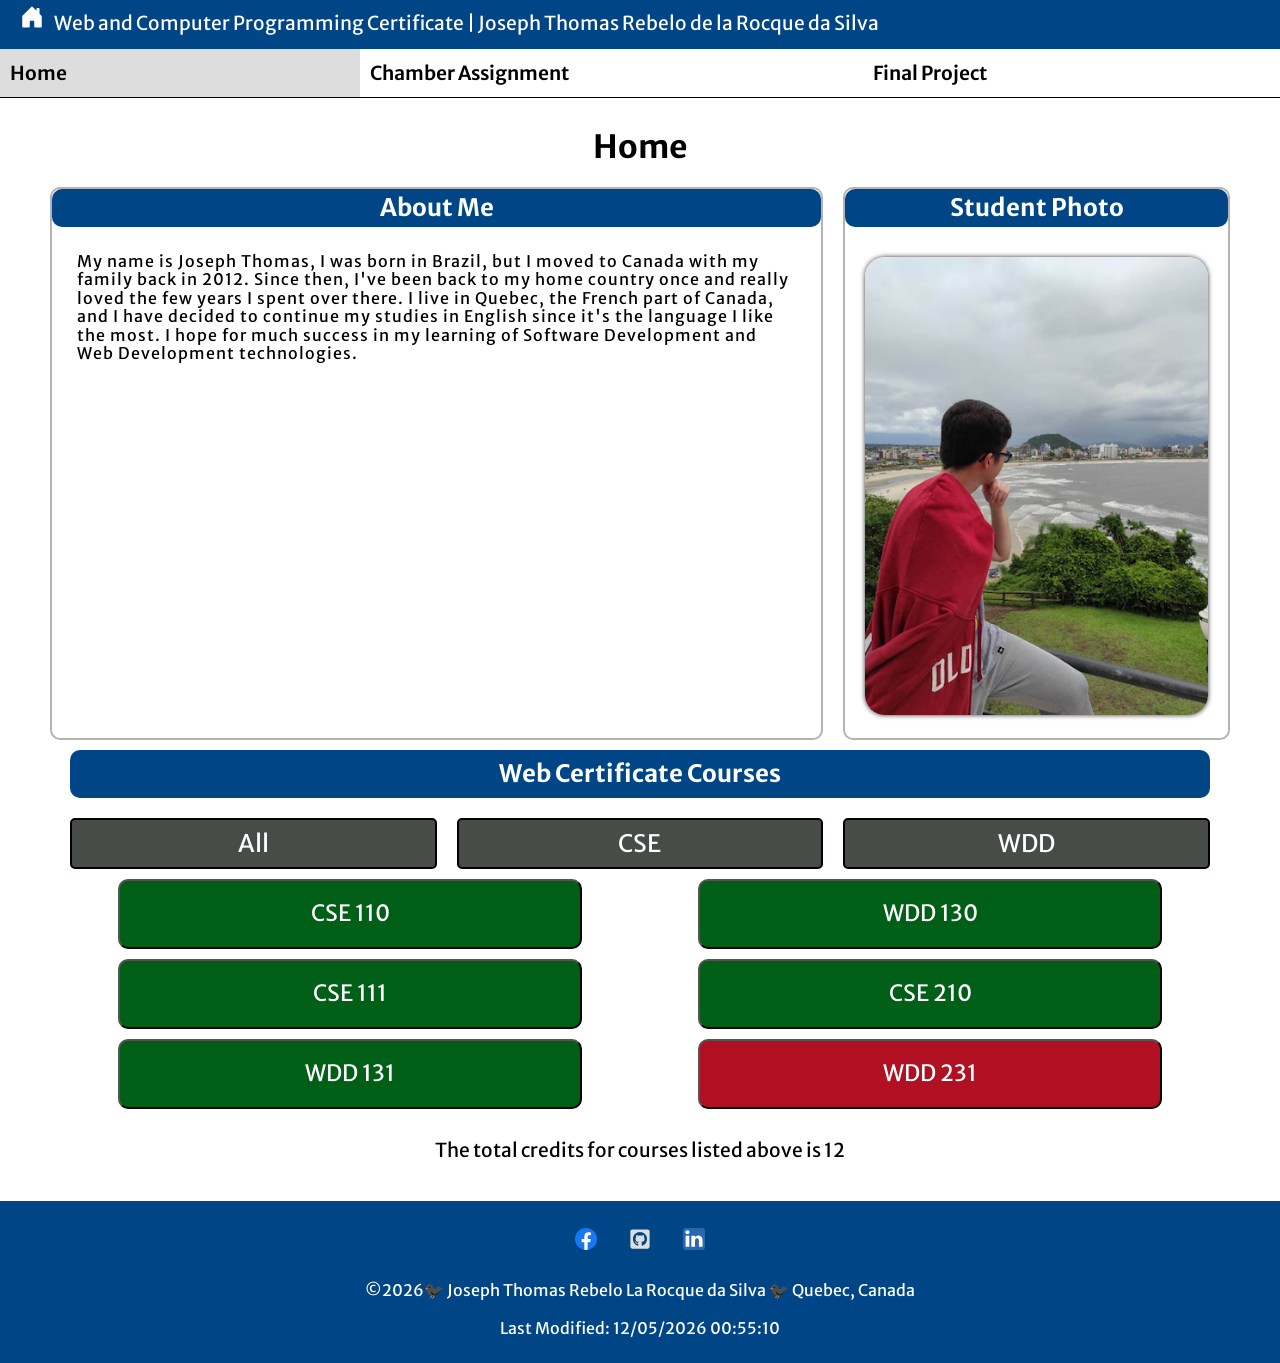
<file: index.html>
<!DOCTYPE html>
<html lang="en">
<head>
    <meta charset="UTF-8">
    <meta name="viewport" content="width=device-width, initial-scale=1.0">
    <title>Home Page WDD231</title>
    <meta name="description" content="Home page for WDD231 Course, with completed courses details, student information and social media information.">
    <meta name="author" content="Joseph Thomas Rebelo La Rocque da Silva">

    <meta property="og:title" content="Home Page WDD231">
    <meta property="og:description" content="Home page for WDD231 Course, with completed courses details, student information and social media information.">
    <meta property="og:image" content="https://josephthomasrebelohtml.github.io/wdd231/images/profile.jpg">
    <meta property="og:url" content="https://josephthomasrebelohtml/wdd231/index.html/">


    <!-- Style Sheets -->
     <link rel="stylesheet" href="styles/normalize.css">
     <link rel="stylesheet" href="styles/base.css">
     <link rel="stylesheet" href="styles/larger.css">
    
    <!-- Scripts -->
        <script src="scripts/navigation.js" defer></script>
        <script src="scripts/date.js" defer></script>
        <script src="scripts/course.js" defer></script>
        

    <link rel="preconnect" href="https://fonts.googleapis.com">
    <link rel="preconnect" href="https://fonts.gstatic.com" crossorigin>
    <link href="https://fonts.googleapis.com/css2?family=Merriweather+Sans:ital,wght@0,300..800;1,300..800&display=swap"
        rel="stylesheet">

    <link rel="icon" href="images/favicon.ico">


</head>
<body>

    <header>
        <img src="images/house.svg" alt="site logo" width="16" height="16">
        <span>Web and Computer Programming Certificate | Joseph Thomas Rebelo de la Rocque da Silva</span>
        <button id="ham-btn" class="hamburger" aria-label="hamburger button"></button>
    </header>
    <nav id="nav-bar" class="navigation">
        <ul>
            <li class="current"><a href="#" aria-current="page">Home</a></li>
            <li><a href="#">Chamber Assignment</a></li>
            <li><a href="#">Final Project</a></li>
        </ul>
    </nav>


    <main>
        <h1>Home</h1>

        <section class="info-grid">
            <section class="card">
                <h2>About Me</h2>
                                    <p>My name is Joseph Thomas, I was born in Brazil, but I moved to Canada with my family back in
                                        2012. Since then, I've been
                                        back to my home country once and really loved the few years I spent over there. I live in
                                        Quebec, the French part of
                                        Canada, and I have decided to continue my studies in English since it's the language I like the
                                        most. I hope for much
                                        success in my learning of Software Development and Web Development technologies.</p>
            </section>

            <section class="card">
                <h2>Student Photo</h2>
                <div class="student-photo">
                    <img src="images/profile.jpg" alt="The Author, Joseph Thomas, looking at a beach while standing on a hill." width="343" height="458">
                </div>
            </section>
        </section>

        <section class="courses">
            <h2>Web Certificate Courses</h2>

            <div class="course-buttons">
                <button class="course-option" type="button" id="all">All</button>
                <button class="course-option" type="button" id="cse">CSE</button>
                <button class="course-option" type="button" id="wdd">WDD</button>
            </div>

            <div class="courses-info">

            </div>

            <p class="credits-info">The total credits for courses listed above is <span id="credits"></span></p>
        </section>

        <dialog id="course-details">
            
        </dialog>
        
    </main>
    <footer>

        <div class="social">
            <a href="https://facebook.com" target="https://facebook.com"><img src="images/facebook.svg" alt="Facebook" width="16" height="16" loading="lazy"></a>
            <a href="https://github.com/josephthomasrebelohtml/wdd231" target="https://github.com/josephthomasrebelohtml/wdd231"><img src="images/github.svg" alt="Github" width="16" height="16" loading="lazy"></a>
            <a href="https://ca.linkedin.com/" target="https://ca.linkedin.com/"><img src="images/linkedin.svg" alt="LinkedIn" width="16" height="16" loading="lazy"></a>
        </div>
        <p>©️<span id="currentyear"></span>🐦‍⬛ Joseph Thomas Rebelo La Rocque da Silva 🐦‍⬛ Quebec, Canada</p>
        <p>Last Modified: <span id="lastModified"></span></p>
    </footer>

</body>
</html>
</file>
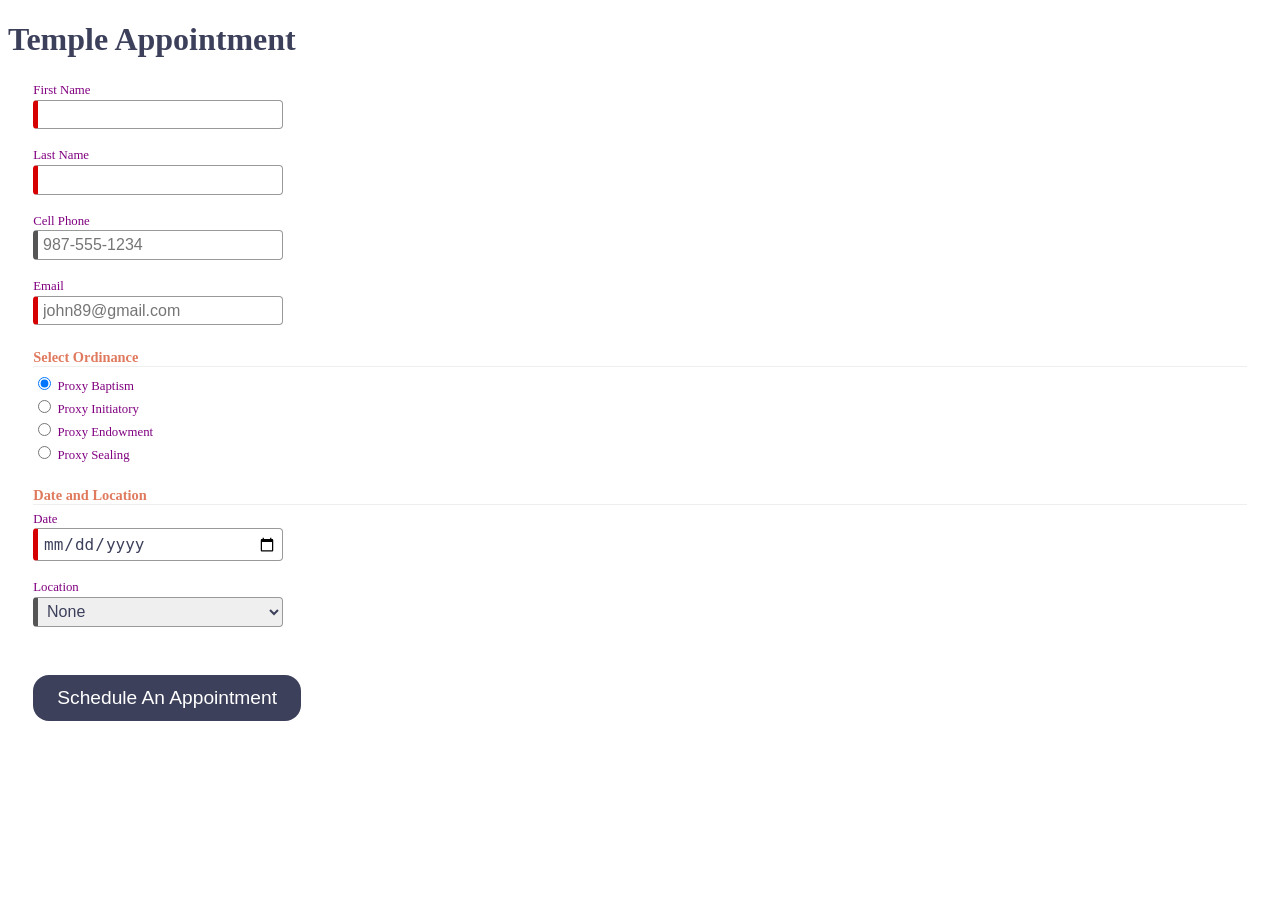
<file: week04/form/index.html>
<!DOCTYPE html>
<html lang="en">

<head>
  <meta charset="UTF-8">
  <meta name="viewport" content="width=device-width, initial-scale=1.0">
  <meta name="description" content="Web Lab Start File">
  <meta name="author" content="Paul Cheney">

  <link rel="stylesheet" href="styles/small.css">
  <link rel="stylesheet" href="styles/large.css">

  <title>Web Lab Start File</title>
</head>

<body>

  <main>
    <h1>Temple Appointment</h1>

    <form method="GET" action="thanks.html" class="designOne">
      <label>First Name <input type="text" name="first" required autocomplete="given-name" title="Your First Name"></label>
        <label>Last Name <input type="text" name="last" required autocomplete="family-name" title="Your Last Name"></label>
        <label>Cell Phone <input type="tel" name="phone"  autocomplete="tel" title="A Phone Number with dashes" placeholder="987-555-1234" ></label>
        <label>Email <input type="email" name="email" required placeholder="john89@gmail.com"  title="Your Email" autocomplete="email"></label>
  

        <h3>Select Ordinance</h3>
        <label><input type="radio" name="ordinance" value="Baptism" checked> Proxy Baptism</label>
        <label><input type="radio" name="ordinance" value="Initiatory"> Proxy Initiatory</label>
        <label><input type="radio" name="ordinance" value="Endowment"> Proxy Endowment</label>
        <label><input type="radio" name="ordinance" value="Sealing"> Proxy Sealing</label>

        
        <h3>Date and Location</h3>
        <label>Date <input type="date" name="date" required></label>

        <label>Location
          <select name="location" required>
            <option value="">None</option>
            <option value="Payson">Payson</option>
            <option value="Orem">Orem</option>
            <option value="Provo City Center">Provo City Center</option>
        </label>

        <input type="submit" value="Schedule An Appointment">
    </form>

    
  </main>

</body>
</html>
</file>
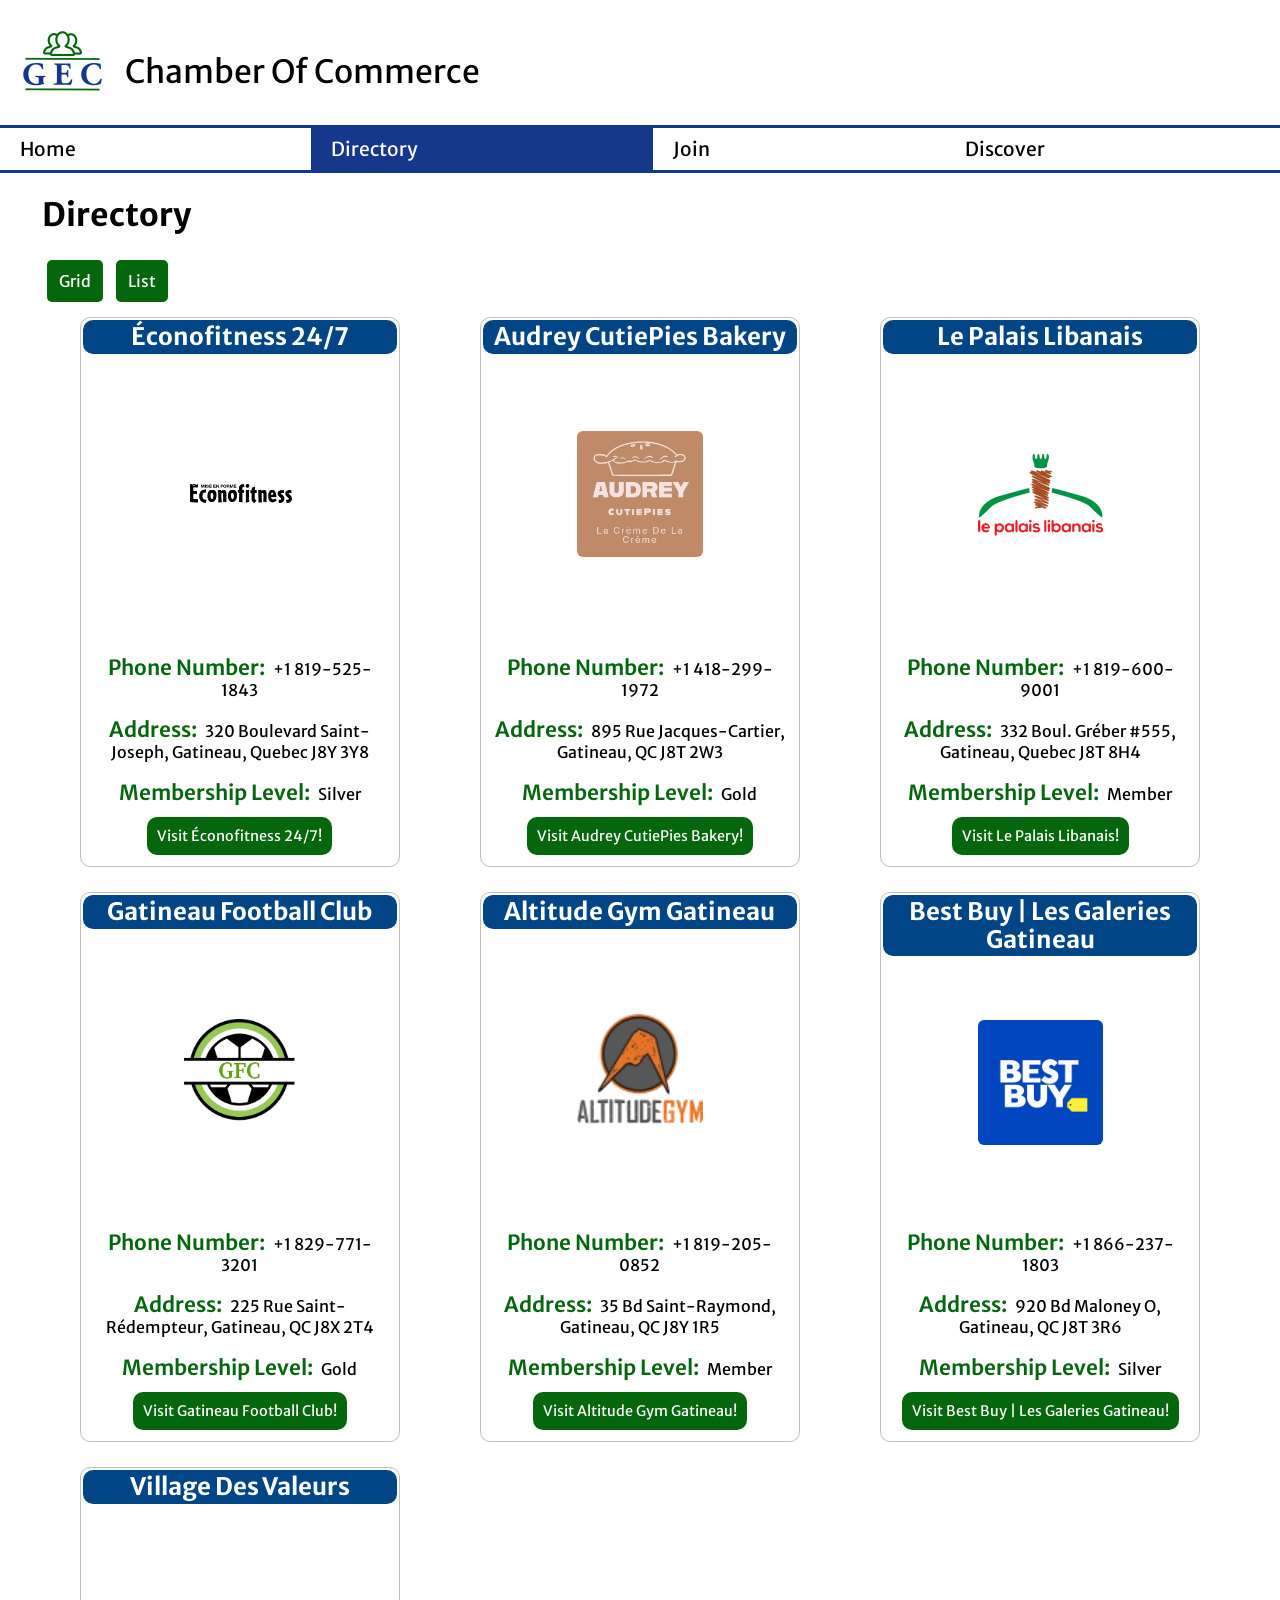
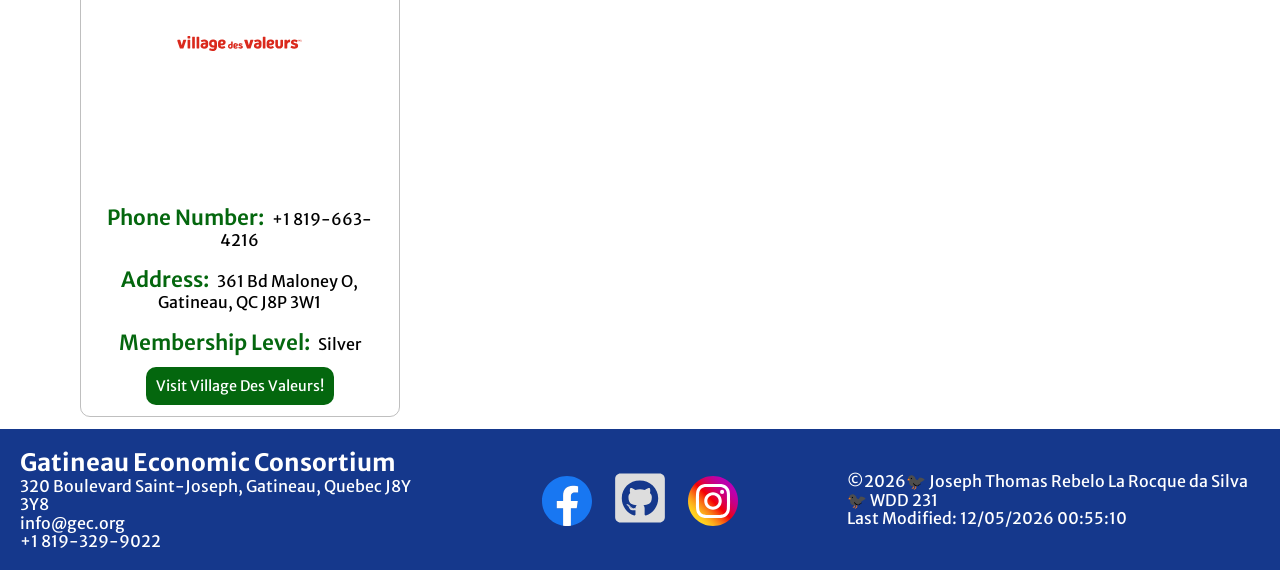
<file: chamber/directory.html>
<!DOCTYPE html>
<html lang="en">

<head>
    <meta charset="UTF-8">
    <meta name="viewport" content="width=device-width, initial-scale=1.0">
    <title>Directory | GEC Chamber of Commerce</title>
    <meta name="description"
        content="Directory page for the Gatineau Economic Consortium website, including information for participating businesses and how to contact them.">
    <meta name="author" content="Joseph Thomas Rebelo La Rocque da Silva">

    <meta property="og:title" content="GEC - Gatineau Chamber Of Commerce | Directory">
    <meta property="og:description"
        content="Directory page for the Gatineau Economic Consortium website, including information for participating businesses and how to contact them.">
    <meta property="og:image" content="https://josephthomasrebelohtml.github.io/wdd231/chamber/images/share-logo.webp">
    <meta property="og:url" content="https://josephthomasrebelohtml.github.io/wdd231/chamber/directory.html">


    <!-- Style Sheets -->
    <link rel="stylesheet" href="styles/normalize.css">
    <link rel="stylesheet" href="styles/small.css">
    <link rel="stylesheet" href="styles/larger.css">

    <!-- Scripts -->
    <script src="scripts/navigation.js" defer></script>
    <script src="scripts/date.js" defer></script>
    <script src="scripts/members.js" defer></script>

    <link rel="preconnect" href="https://fonts.googleapis.com">
    <link rel="preconnect" href="https://fonts.gstatic.com" crossorigin>
    <link href="https://fonts.googleapis.com/css2?family=Merriweather+Sans:ital,wght@0,300..800;1,300..800&display=swap"
        rel="stylesheet">

    <link rel="icon" href="images/favicon.ico">

</head>

<body>
    <header>

        <img src="images/logo.webp" alt="logo for the GEC or Gatineau Economic Consortium" width="125" height="125">
        <span>Chamber Of Commerce</span>



        <button id="ham-btn" class="hamburger" aria-label="hamburger button"></button>
    </header>

    <nav id="nav-bar" class="navigation">
        <ul>
            <li><a href="index.html">Home</a></li>
            <li class="current"><a href="#" aria-current="page">Directory</a></li>
            <li><a href="join.html">Join</a></li>
            <li><a href="discover.html">Discover</a></li>
        </ul>
    </nav>
    <main>
        <h1>Directory</h1>

        <div class="directory-filters">
            <button class="filter-option" type="button" id="grid">Grid</button>
            <button class="filter-option" type="button" id="list">List</button>
        </div>

        <div class="members" id="member-cards">     
        </div>

    </main>
    <footer>

        <div class="contact">
            <h2>Gatineau Economic Consortium</h2>
            <p>320 Boulevard Saint-Joseph, Gatineau, Quebec J8Y 3Y8</p>
            <p>info@gec.org</p>
            <p>+1 819-329-9022</p>
        </div>

        <div class="social">
            <a href="https://facebook.com" target="https://facebook.com"><img src="images/facebook.svg" alt="Facebook"
                    width="16" height="16" loading="lazy"></a>
            <a href="https://github.com/josephthomasrebelohtml/wdd231"
                target="https://github.com/josephthomasrebelohtml/wdd231"><img src="images/github.svg" alt="Github"
                    width="16" height="16" loading="lazy"></a>
            <a href="https://instagram.com" target="https://instagram.com"><img src="images/instagram.svg"
                    alt="Instagram" width="16" height="16" loading="lazy"></a>
        </div>

        <div class="footer-copyright">
            <p>©️<span id="currentYear"></span>🐦‍⬛ Joseph Thomas Rebelo La Rocque da Silva 🐦‍⬛ WDD 231</p>
            <p>Last Modified: <span id="lastModified"></span></p>
        </div>

    </footer>

</body>

</html>
</file>
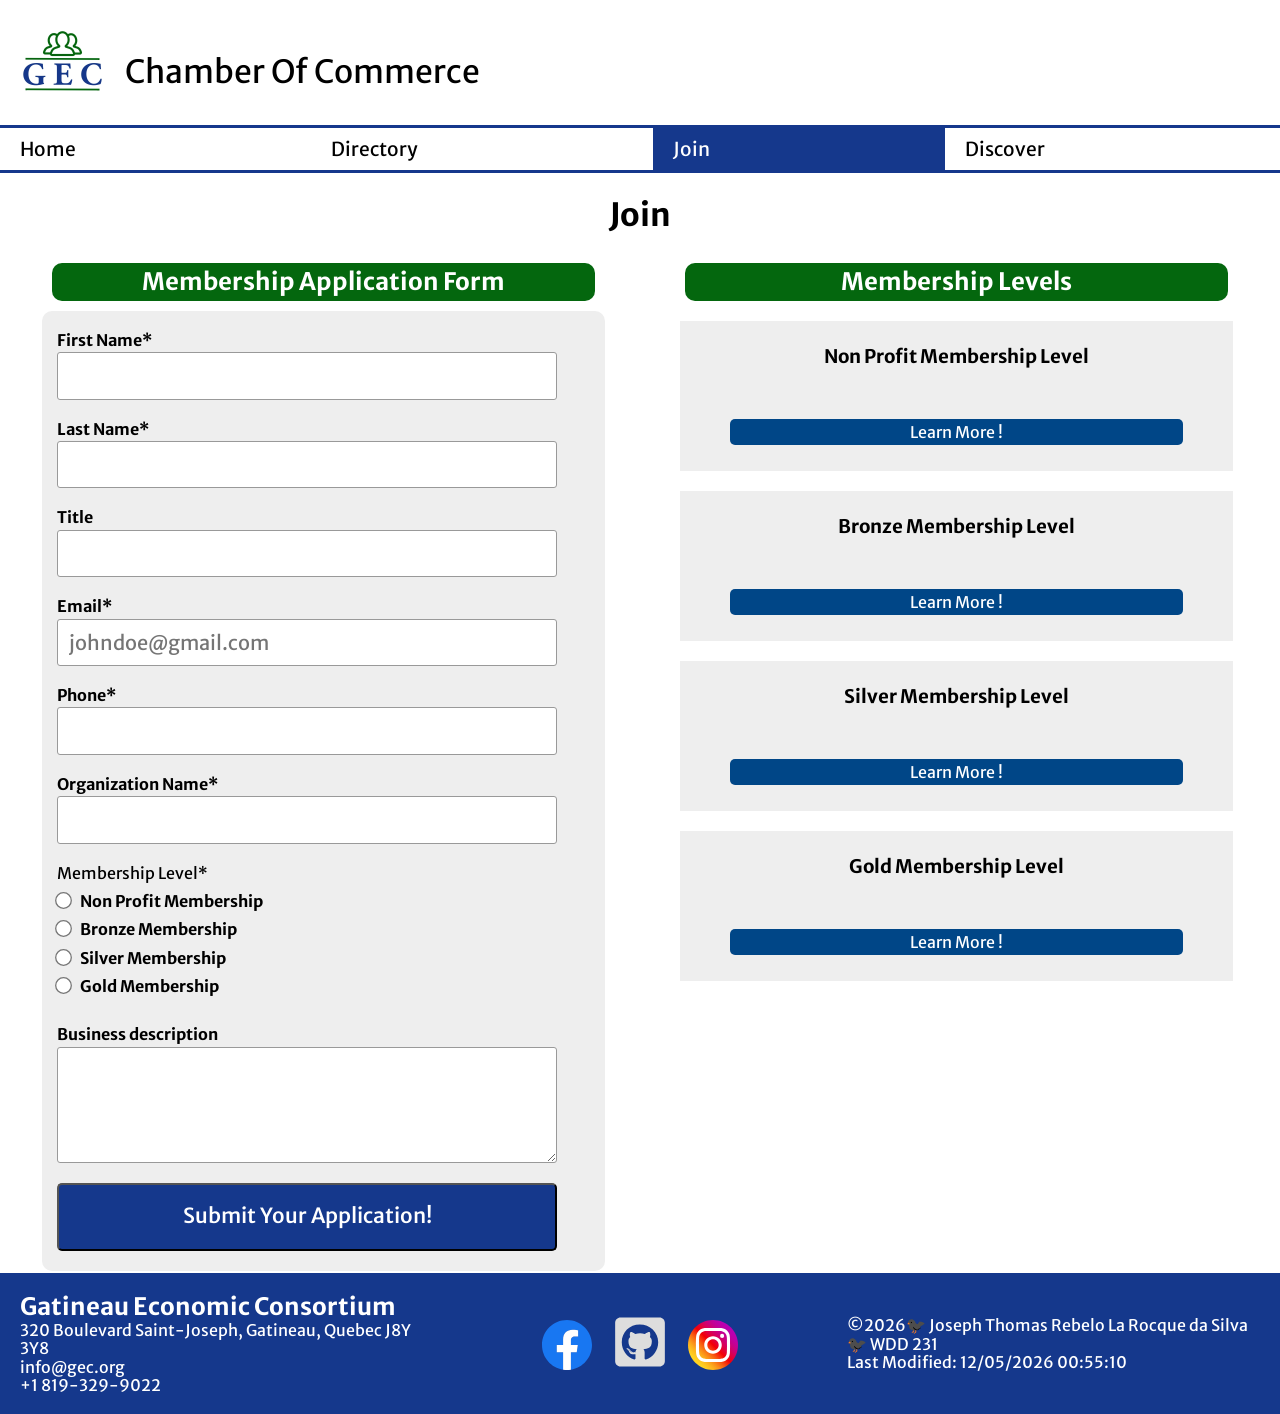
<file: chamber/join.html>
<!DOCTYPE html>
<html lang="en">

<head>
    <meta charset="UTF-8">
    <meta name="viewport" content="width=device-width, initial-scale=1.0">
    <title>Join | GEC Chamber of Commerce</title>
    <meta name="description"
        content="Join page for the Gatineau Economic Consortium website, including a member application form, with inputs for personal information and the organization's title.">
    <meta name="author" content="Joseph Thomas Rebelo La Rocque da Silva">

    <meta property="og:title" content="GEC - Gatineau Chamber Of Commerce | Join">
    <meta property="og:description"
        content="Join page for the Gatineau Economic Consortium website, including a member application form, with inputs for personal information and the organization's title.">
    <meta property="og:image" content="https://josephthomasrebelohtml.github.io/wdd231/chamber/images/share-logo.webp">
    <meta property="og:url" content="https://josephthomasrebelohtml.github.io/wdd231/chamber/join.html">


    <!-- Style Sheets -->
    <link rel="stylesheet" href="styles/normalize.css">
    <link rel="stylesheet" href="styles/small.css">
    <link rel="stylesheet" href="styles/larger.css">

    <!-- Scripts -->
    <script src="scripts/navigation.js" defer></script>
    <script src="scripts/date.js" defer></script>
    <script type="module" src="scripts/join.mjs"></script>


    <link rel="preconnect" href="https://fonts.googleapis.com">
    <link rel="preconnect" href="https://fonts.gstatic.com" crossorigin>
    <link href="https://fonts.googleapis.com/css2?family=Merriweather+Sans:ital,wght@0,300..800;1,300..800&display=swap"
        rel="stylesheet">

    <link rel="icon" href="images/favicon.ico">

</head>

<body>
    <header>

        <img src="images/logo.webp" alt="logo for the GEC or Gatineau Economic Consortium" width="125" height="125">
        <span>Chamber Of Commerce</span>
        <button id="ham-btn" class="hamburger" aria-label="hamburger button"></button>
    </header>

    <nav id="nav-bar" class="navigation">
        <ul>
            <li><a href="index.html">Home</a></li>
            <li><a href="directory.html">Directory</a></li>
            <li class="current" aria-current="page"><a href="#">Join</a></li>
            <li><a href="discover.html">Discover</a></li>
        </ul>
    </nav>

    <main>
        <h1 class="join-h1">Join</h1>
        
        <div class="join-content">
            <div class="join-form">
                <h2>Membership Application Form</h2>
                <form action="thankyou.html" method="get" class="join-form-options">
                    <div>
                        <label for="firstName">First Name*</label>
                        <input type="text" name="firstName" id="firstName" required autocomplete="given-name"
                            title="Enter your First Name">
                    </div>

                    <div>
                        <label for="lastName">Last Name*</label>
                        <input type="text" name="lastName" id="lastName" required autocomplete="family-name"
                            title="Enter your last name">
                    </div>

                    <div>
                        <label for="organizationTitle">Title</label>
                        <input type="text" name="organizationTitle" id="organizationTitle"
                            autocomplete="organization-title" pattern="[A-Za-z -]{7,}"
                            title="Enter your title within the organization">
                    </div>

                    <div>
                        <label for="email">Email*</label>
                        <input name="email" id="email" type="email" required autocomplete="email"
                            title="Enter your Email Address" placeholder="johndoe@gmail.com">
                    </div>

                    <div>
                        <label for="phone">Phone*</label>
                        <input type="tel" name="phone" id="phone" required title="Enter your Phone Number"
                            autocomplete="tel">
                    </div>

                    <div>
                        <label for="organizationName">Organization Name*</label>
                        <input type="text" name="organizationName" id="organizationName"
                            title="Enter your Organization's name" autocomplete="organization" required>
                    </div>







                    <div class="join-level-choice">
                        <p>Membership Level*</p>
                        <label for="np"><input type="radio" name="membershipLevel" id="np" value="np" required>Non Profit Membership</label>
                        

                        <label for="bronze"><input type="radio" name="membershipLevel" id="bronze" value="bronze" required>Bronze Membership</label>
                        

                        <label for="silver"><input type="radio" name="membershipLevel" id="silver" value="silver" required>Silver Membership</label>
                        
                        <label for="gold"><input type="radio" name="membershipLevel" id="gold" value="gold" required>Gold Membership</label>
                        
                    </div>

                    <div>
                        <label for="description">Business description</label>
                        <textarea name="description" id="description" title="Enter your business' description" rows="4"
                            cols="23"></textarea>
                    </div>


                    <input type="hidden" id="timestamp" name="timestamp">

                    <div><button type="submit">Submit Your Application!</button></div>



                </form>
            </div>

            <div class="join-memberships">
                <h2>Membership Levels</h2>
                <section class="join-membership-card">
                    <h3>Non Profit Membership Level</h3>
                    <button id="non-profit-button">Learn More !</button>
                </section>
                <section class="join-membership-card">
                    <h3>Bronze Membership Level</h3>
                    <button id="bronze-button">Learn More !</button>
                </section>
                <section class="join-membership-card">
                    <h3>Silver Membership Level</h3>
                    <button id="silver-button">Learn More !</button>
                </section>
                <section class="join-membership-card">
                    <h3>Gold Membership Level</h3>
                    <button id="gold-button">Learn More !</button>
                </section>
            </div>
        </div>

        <dialog id="non-profit-dialog">
            <h2>Non Profit Membership</h2>
            <button id="non-profit-close">❌</button>
            <h3>Benefits Include:</h3>
            <ul>
                <li>Free Drinks at our offices!</li>
                <li>Invitations to All-Members Events!</li>
                <li>Support for organizing Fund-raising events.</li>
                <li>Listed on our website's directory.</li>
            </ul>
            <p>COST: Free</p>
        </dialog>

        <dialog id="bronze-dialog">
            <h2>Bronze Membership</h2>
            <button id="bronze-close">❌</button>
            <h3>Benefits Include:</h3>
            <ul>
                <li>Same benefits as previous tier.</li>
                <li>Listed on our Monthly Business Journal.</li>
                <li>24/7 Open Calls from our Support Team.</li>
                <li>Access to Training Programs.</li>
            </ul>
            <p>COST: 40$ Annually</p>
        </dialog>

        <dialog id="silver-dialog">
            <h2>Silver Membership</h2>
            <button id="silver-close">❌</button>
            <h3>Benefits Include:</h3>
            <ul>
                <li>Same Benefits as previous tiers.</li>
                <li>Access to Personal Training Programs from Experts.</li>
                <li>Displayed on the landing page of our websites under Spotlights.</li>
                <li>Access to Q&A with Business Experts every month.</li>
            </ul>
            <p>COST: 80$ Annually</p>
        </dialog>

        <dialog id="gold-dialog">
            <h2>Gold Membership</h2>
            <button id="gold-close">❌</button>
            <h3>Benefits Include:</h3>
            <ul>
                <li>Same benefits as previous tiers.</li>
                <li>Invited to A Premium Weekend Stay every December.</li>
                <li>Access to our Top-Priority Discussions.</li>
                <li>Targeted advertising for potential customers, especially on YouTube and Google Ads.</li>
            </ul>
            <p>COST: 150$ Annually</p>
        </dialog>
    </main>

    <footer>

        <div class="contact">
            <h2>Gatineau Economic Consortium</h2>
            <p>320 Boulevard Saint-Joseph, Gatineau, Quebec J8Y 3Y8</p>
            <p>info@gec.org</p>
            <p>+1 819-329-9022</p>
        </div>

        <div class="social">
            <a href="https://facebook.com" target="https://facebook.com"><img src="images/facebook.svg" alt="Facebook"
                    width="16" height="16" loading="lazy"></a>
            <a href="https://github.com/josephthomasrebelohtml/wdd231"
                target="https://github.com/josephthomasrebelohtml/wdd231"><img src="images/github.svg" alt="Github"
                    width="16" height="16" loading="lazy"></a>
            <a href="https://instagram.com" target="https://instagram.com"><img src="images/instagram.svg"
                    alt="Instagram" width="16" height="16" loading="lazy"></a>
        </div>

        <div class="footer-copyright">
            <p>©️<span id="currentYear"></span>🐦‍⬛ Joseph Thomas Rebelo La Rocque da Silva 🐦‍⬛ WDD 231</p>
            <p>Last Modified: <span id="lastModified"></span></p>
        </div>

    </footer>

</body>

</html>
</file>
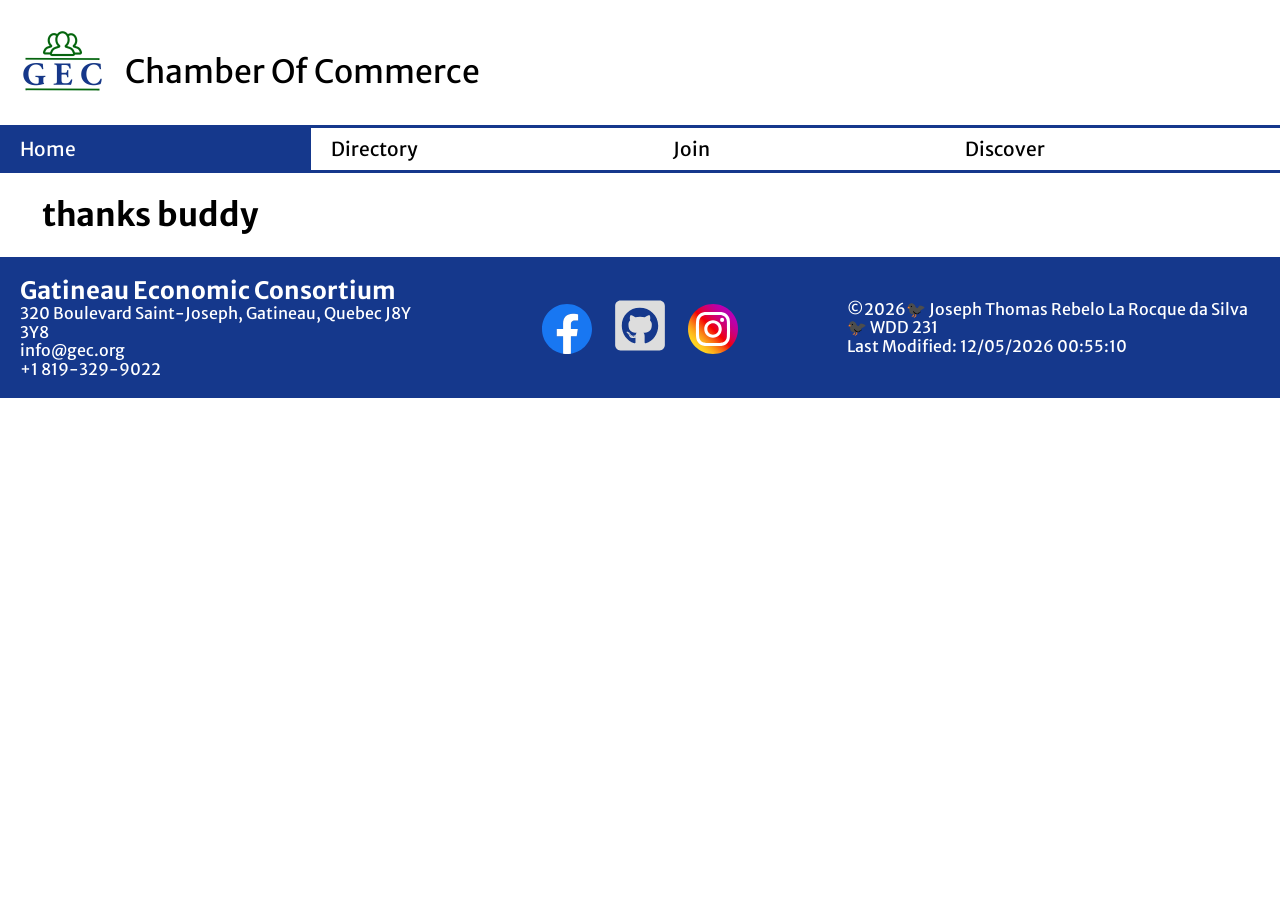
<file: chamber/thanks.html>
<!DOCTYPE html>
<html lang="en">

<head>
    <meta charset="UTF-8">
    <meta name="viewport" content="width=device-width, initial-scale=1.0">
    <title>Home | GEC Chamber of Commerce</title>
    <meta name="description"
        content="Homepage for the Gatineau Economic Consortium website, including information for events happening, certain high-ranking members and the weather.">
    <meta name="author" content="Joseph Thomas Rebelo La Rocque da Silva">

    <meta property="og:title" content="GEC - Gatineau Chamber Of Commerce | Home">
    <meta property="og:description"
        content="Homepage for the Gatineau Economic Consortium website, including information for events happening, certain high-ranking members and the weather.">
    <meta property="og:image" content="https://josephthomasrebelohtml.github.io/wdd231/chamber/images/share-logo.webp">
    <meta property="og:url" content="https://josephthomasrebelohtml.github.io/wdd231/chamber/index.html">


    <!-- Style Sheets -->
    <link rel="stylesheet" href="styles/normalize.css">
    <link rel="stylesheet" href="styles/small.css">
    <link rel="stylesheet" href="styles/larger.css">

    <!-- Scripts -->
    <script src="scripts/navigation.js" defer></script>
    <script src="scripts/date.js" defer></script>
    <script type="module" src="scripts/index.mjs"></script>


    <link rel="preconnect" href="https://fonts.googleapis.com">
    <link rel="preconnect" href="https://fonts.gstatic.com" crossorigin>
    <link href="https://fonts.googleapis.com/css2?family=Merriweather+Sans:ital,wght@0,300..800;1,300..800&display=swap"
        rel="stylesheet">

    <link rel="icon" href="images/favicon.ico">

</head>

<body>
    <header>

        <img src="images/logo.webp" alt="logo for the GEC or Gatineau Economic Consortium" width="125" height="125">
        <span>Chamber Of Commerce</span>
        <button id="ham-btn" class="hamburger" aria-label="hamburger button"></button>
    </header>

    <nav id="nav-bar" class="navigation">
        <ul>
            <li class="current" aria-current="page"><a href="#">Home</a></li>
            <li><a href="directory.html">Directory</a></li>
            <li><a href="#">Join</a></li>
            <li><a href="#">Discover</a></li>
        </ul>
    </nav>

    <main>
        <h1>thanks buddy</h1>
    </main>

    <footer>

        <div class="contact">
            <h2>Gatineau Economic Consortium</h2>
            <p>320 Boulevard Saint-Joseph, Gatineau, Quebec J8Y 3Y8</p>
            <p>info@gec.org</p>
            <p>+1 819-329-9022</p>
        </div>

        <div class="social">
            <a href="https://facebook.com" target="https://facebook.com"><img src="images/facebook.svg" alt="Facebook"
                    width="16" height="16" loading="lazy"></a>
            <a href="https://github.com/josephthomasrebelohtml/wdd231"
                target="https://github.com/josephthomasrebelohtml/wdd231"><img src="images/github.svg" alt="Github"
                    width="16" height="16" loading="lazy"></a>
            <a href="https://instagram.com" target="https://instagram.com"><img src="images/instagram.svg"
                    alt="Instagram" width="16" height="16" loading="lazy"></a>
        </div>

        <div class="footer-copyright">
            <p>©️<span id="currentYear"></span>🐦‍⬛ Joseph Thomas Rebelo La Rocque da Silva 🐦‍⬛ WDD 231</p>
            <p>Last Modified: <span id="lastModified"></span></p>
        </div>

    </footer>

</body>

</html>
</file>
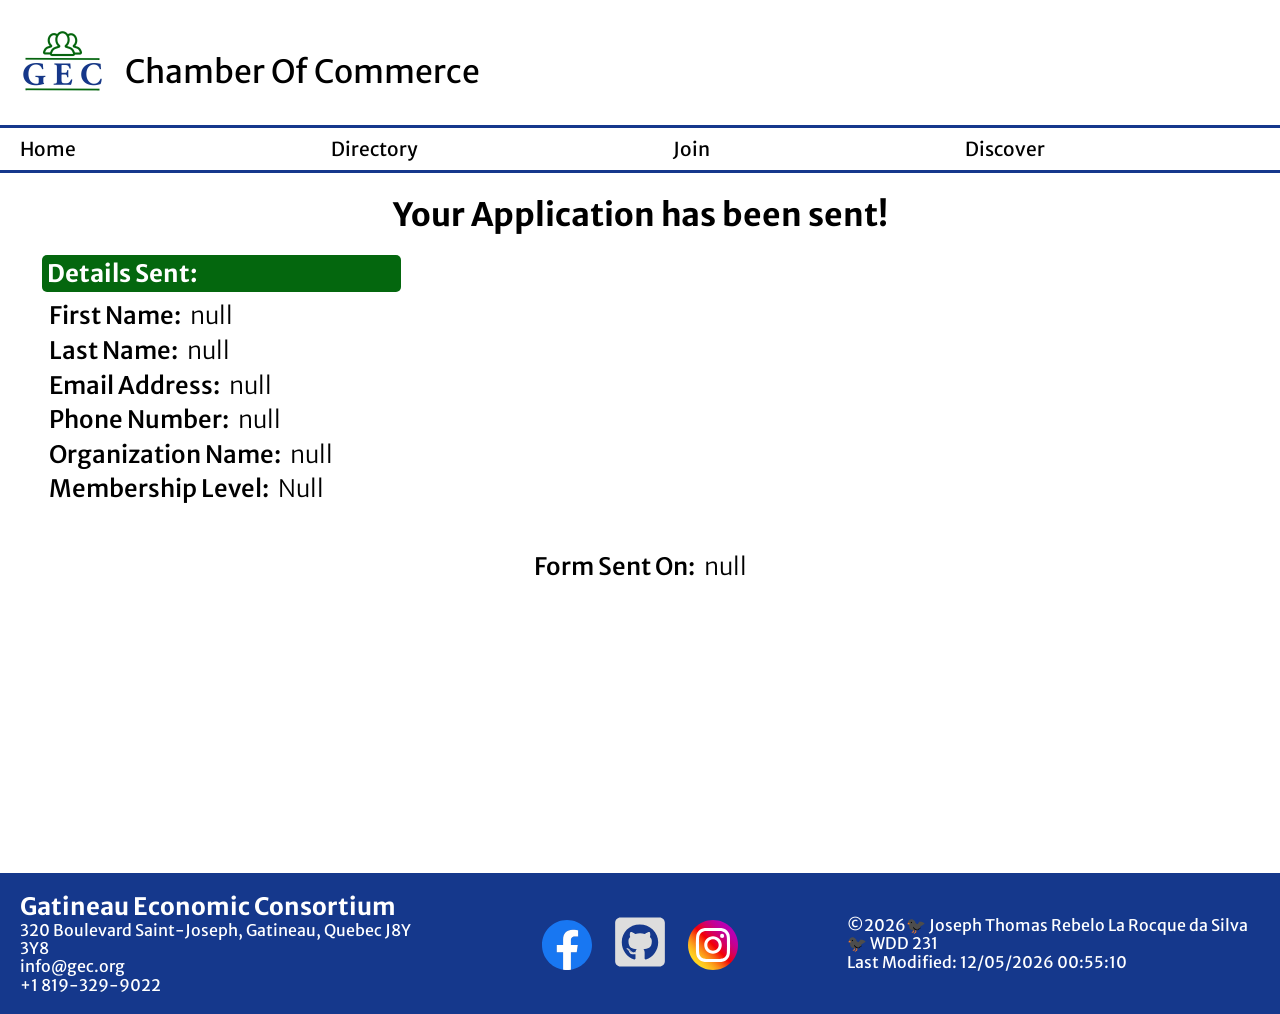
<file: chamber/thankyou.html>
<!DOCTYPE html>
<html lang="en">

<head>
    <meta charset="UTF-8">
    <meta name="viewport" content="width=device-width, initial-scale=1.0">
    <title>Thank You | GEC Chamber of Commerce</title>
    <meta name="description"
        content="Thank You page for the Gatineau Economic Consortium website, displaying information from the Join page's application form and a timestamp. ">
    <meta name="author" content="Joseph Thomas Rebelo La Rocque da Silva">

    <meta property="og:title" content="GEC - Gatineau Chamber Of Commerce | Thank You">
    <meta property="og:description"
        content="Thank You page for the Gatineau Economic Consortium website, displaying information from the Join page's application form and a timestamp. ">
    <meta property="og:image" content="https://josephthomasrebelohtml.github.io/wdd231/chamber/images/share-logo.webp">
    <meta property="og:url" content="https://josephthomasrebelohtml.github.io/wdd231/chamber/thankyou.html">


    <!-- Style Sheets -->
    <link rel="stylesheet" href="styles/normalize.css">
    <link rel="stylesheet" href="styles/small.css">
    <link rel="stylesheet" href="styles/larger.css">

    <!-- Scripts -->
    <script src="scripts/navigation.js" defer></script>
    <script src="scripts/date.js" defer></script>
    <script src="scripts/thankyou.mjs" defer></script>


    <link rel="preconnect" href="https://fonts.googleapis.com">
    <link rel="preconnect" href="https://fonts.gstatic.com" crossorigin>
    <link href="https://fonts.googleapis.com/css2?family=Merriweather+Sans:ital,wght@0,300..800;1,300..800&display=swap"
        rel="stylesheet">

    <link rel="icon" href="images/favicon.ico">

</head>

<body>
    <header>

        <img src="images/logo.webp" alt="logo for the GEC or Gatineau Economic Consortium" width="125" height="125">
        <span>Chamber Of Commerce</span>
        <button id="ham-btn" class="hamburger" aria-label="hamburger button"></button>
    </header>

    <nav id="nav-bar" class="navigation">
        <ul>
            <li><a href="index.html">Home</a></li>
            <li><a href="directory.html">Directory</a></li>
            <li><a href="join.html">Join</a></li>
            <li><a href="discover.html">Discover</a></li>
        </ul>
    </nav>

    <main class="thank-main">
        <h1>Your Application has been sent!</h1>
        <div class="thank-you-info">
            <h2>Details Sent: </h2>
            <p>First Name: <span id="thank-first-name"></span></p>
            <p>Last Name: <span id="thank-last-name"></span></p>
            <p>Email Address: <span id="thank-email"></span></p>
            <p>Phone Number: <span id="thank-phone"></span></p>
            <p>Organization Name: <span id="thank-organization-name"></span></p>
            <p>Membership Level: <span id="thank-membership-level"></span></p>
        </div>
        <p class="thank-timestamp-info">Form Sent On: <span id="thank-timestamp"></span></p>
    </main>

    <footer>

        <div class="contact">
            <h2>Gatineau Economic Consortium</h2>
            <p>320 Boulevard Saint-Joseph, Gatineau, Quebec J8Y 3Y8</p>
            <p>info@gec.org</p>
            <p>+1 819-329-9022</p>
        </div>

        <div class="social">
            <a href="https://facebook.com" target="https://facebook.com"><img src="images/facebook.svg" alt="Facebook"
                    width="16" height="16" loading="lazy"></a>
            <a href="https://github.com/josephthomasrebelohtml/wdd231"
                target="https://github.com/josephthomasrebelohtml/wdd231"><img src="images/github.svg" alt="Github"
                    width="16" height="16" loading="lazy"></a>
            <a href="https://instagram.com" target="https://instagram.com"><img src="images/instagram.svg"
                    alt="Instagram" width="16" height="16" loading="lazy"></a>
        </div>

        <div class="footer-copyright">
            <p>©️<span id="currentYear"></span>🐦‍⬛ Joseph Thomas Rebelo La Rocque da Silva 🐦‍⬛ WDD 231</p>
            <p>Last Modified: <span id="lastModified"></span></p>
        </div>

    </footer>

</body>

</html>
</file>
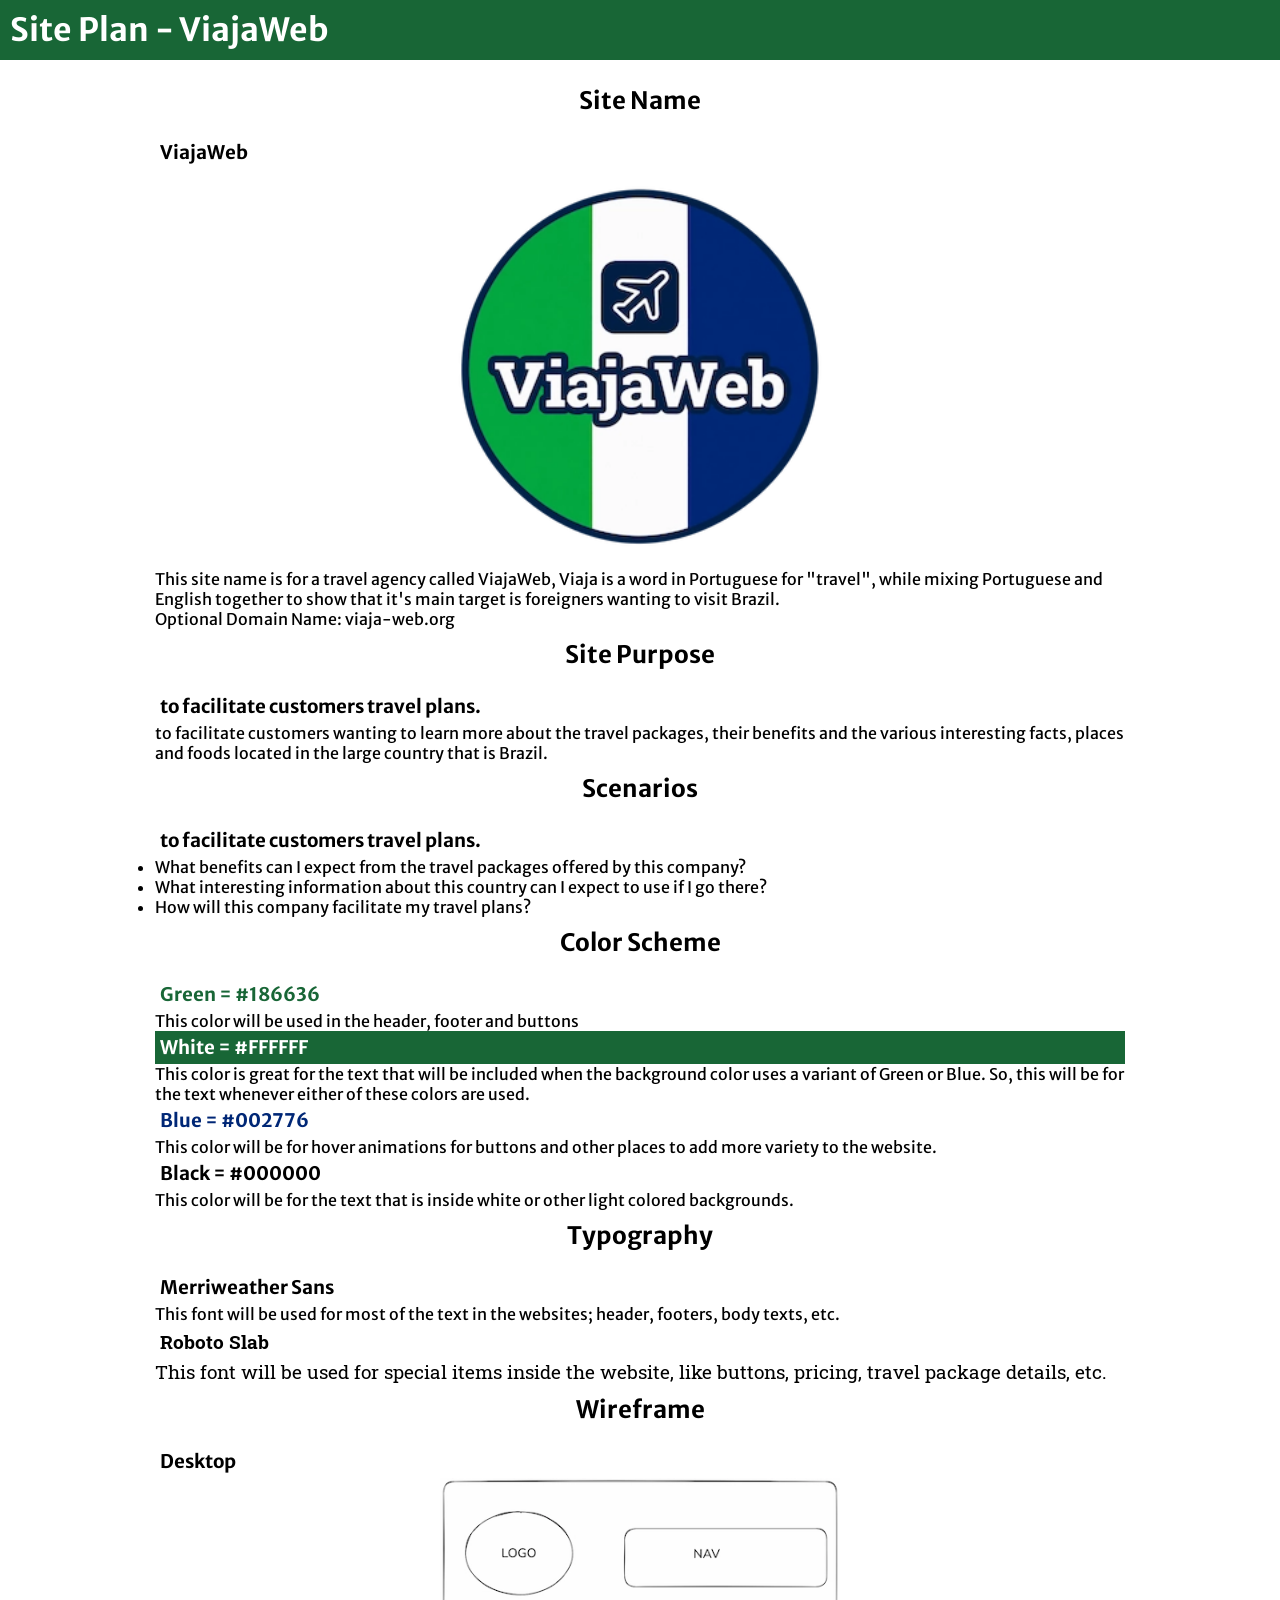
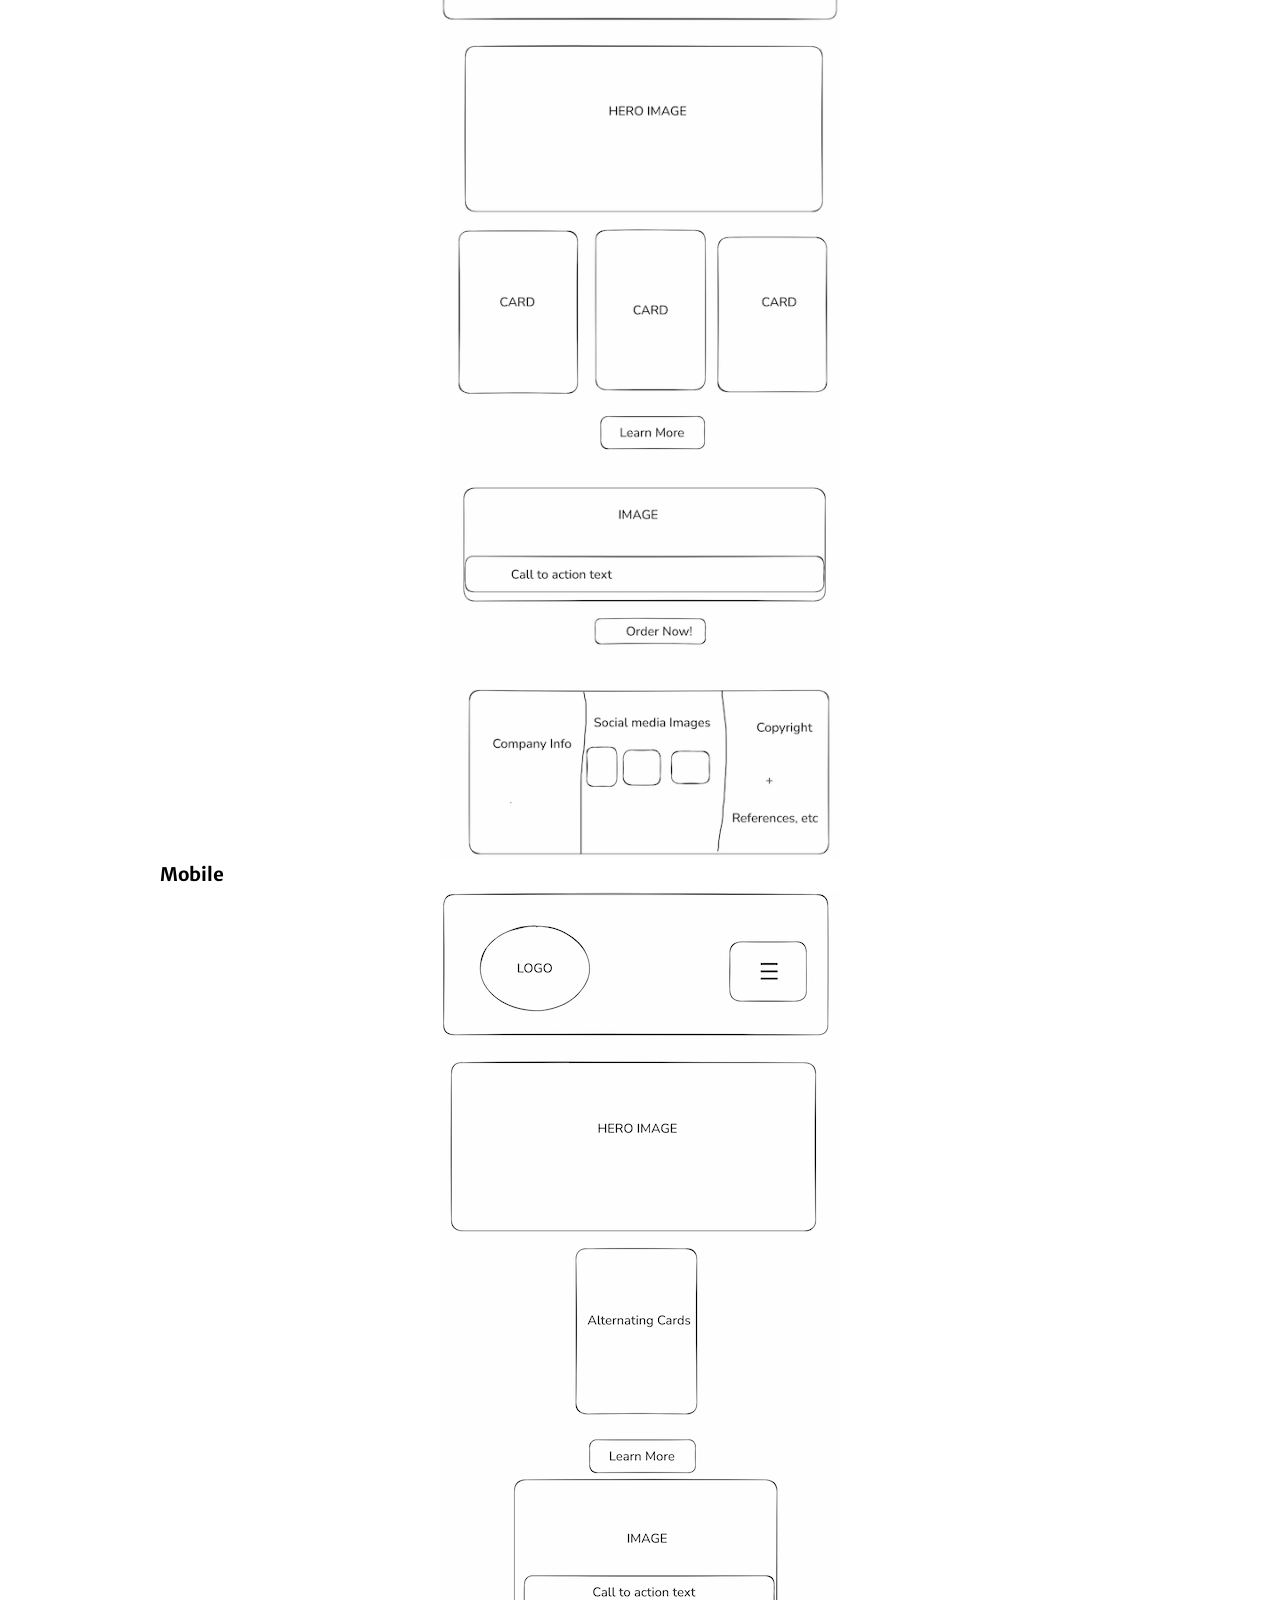
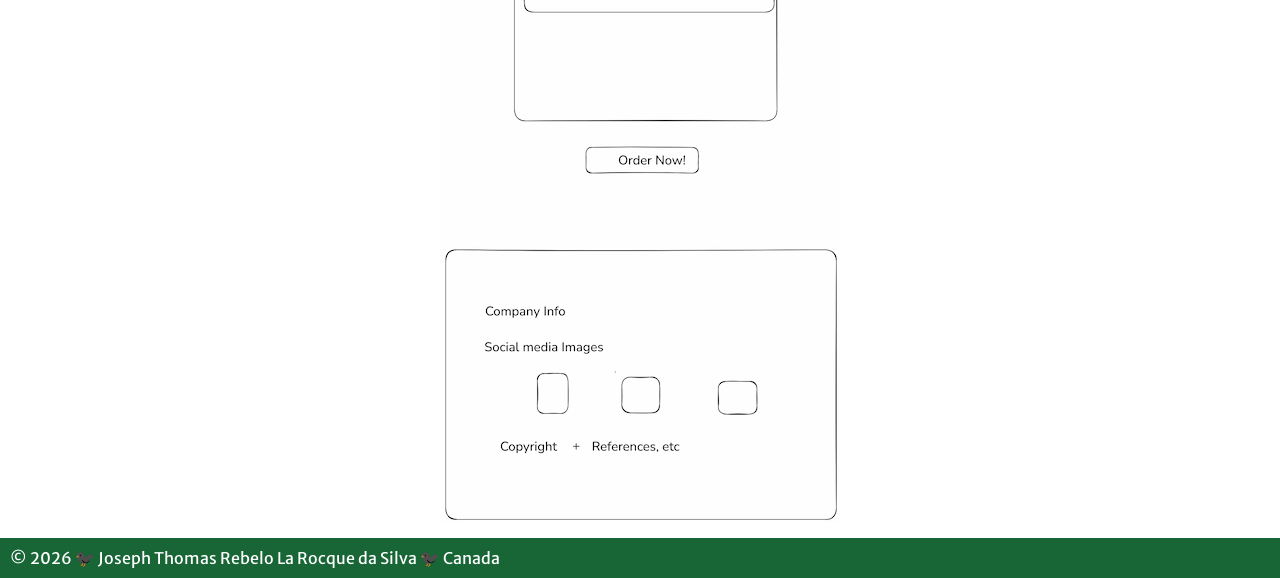
<file: final/siteplan.html>
<!DOCTYPE html>
<html lang="en">

<head>
    <meta charset="UTF-8">
    <meta name="viewport" content="width=device-width, initial-scale=1.0">
    <title>Site Plan | Joseph Thomas Rebelo La Rocque Da Silva</title>
    <meta name="description"
        content="Siteplan for the ViajaWeb's home page, including colors, wireframes and fonts that will be used.">
    <meta name="author" content="Joseph Thomas Rebelo La Rocque da Silva">
    <link rel="stylesheet" href="styles/siteplan.css">
    <link rel="preconnect" href="https://fonts.googleapis.com">
    <link rel="preconnect" href="https://fonts.gstatic.com" crossorigin>
    <link
        href="https://fonts.googleapis.com/css2?family=Merriweather+Sans:ital,wght@0,300..800;1,300..800&family=Roboto+Slab:wght@100..900&display=swap"
        rel="stylesheet">

</head>

<body>
    <header>
        <h1>Site Plan - ViajaWeb</h1>
    </header>

    <main>
        <h2>Site Name</h2>
        <h3>ViajaWeb</h3>
        <img src="images/logo.webp" alt="logo for ViajaWeb" width="300">
        <p>This site name is for a travel agency called ViajaWeb, Viaja is a word in Portuguese for "travel", while
            mixing Portuguese and English together to show that it's main target is foreigners wanting to visit Brazil.
        </p>
        <p>Optional Domain Name: viaja-web.org</p>


        <h2>Site Purpose</h2>
        <h3>to facilitate customers travel plans. </h3>
        <p>to facilitate customers wanting to learn more about the travel packages, their benefits and the various
            interesting
            facts, places and foods located in the large country that is Brazil.</p>


        <h2>Scenarios</h2>
        <h3>to facilitate customers travel plans.</h3>
        <ul>
            <li>What benefits can I expect from the travel packages offered by this company?</li>
            <li>What interesting information about this country can I expect to use if I go there?</li>
            <li>How will this company facilitate my travel plans?</li>
        </ul>


        <h2>Color Scheme</h2>
        <h3 id="green">Green = #186636</h3>
        <p>This color will be used in the header, footer and buttons</p>

        <h3 id="white">White = #FFFFFF</h3>
        <p>This color is great for the text that will be included when the background color uses a variant of Green or
            Blue. So,
            this will be for the text whenever either of these colors are used.</p>

        <h3 id="blue">Blue = #002776</h3>
        <p>This color will be for hover animations for buttons and other places to add more variety to the website.</p>

        <h3>Black = #000000</h3>
        <p>This color will be for the text that is inside white or other light colored backgrounds.</p>

        <h2>Typography</h2>
        <h3>Merriweather Sans</h3>
        <p>This font will be used for most of the text in the websites; header, footers, body texts, etc. </p>

        <h3 class="roboto">Roboto Slab</h3>
        <p class="roboto">This font will be used for special items inside the website, like buttons, pricing, travel package details, etc.</p>

        <h2>Wireframe</h2>
        <h3>Desktop</h3>
        <img src="images/desktop-plan.webp" alt="Wireframe of the home page's desktop view." width="450" height="1102">
        <h3>Mobile</h3>
        <img src="images/mobile-plan.webp" alt="Wireframe of the home page's mobile view" width="400" height="1232">
    </main>

    <footer>
        <p>©️ 2026 🐦‍⬛ Joseph Thomas Rebelo La Rocque da Silva 🐦‍⬛ Canada</p>

    </footer>
</body>

</html>
</file>
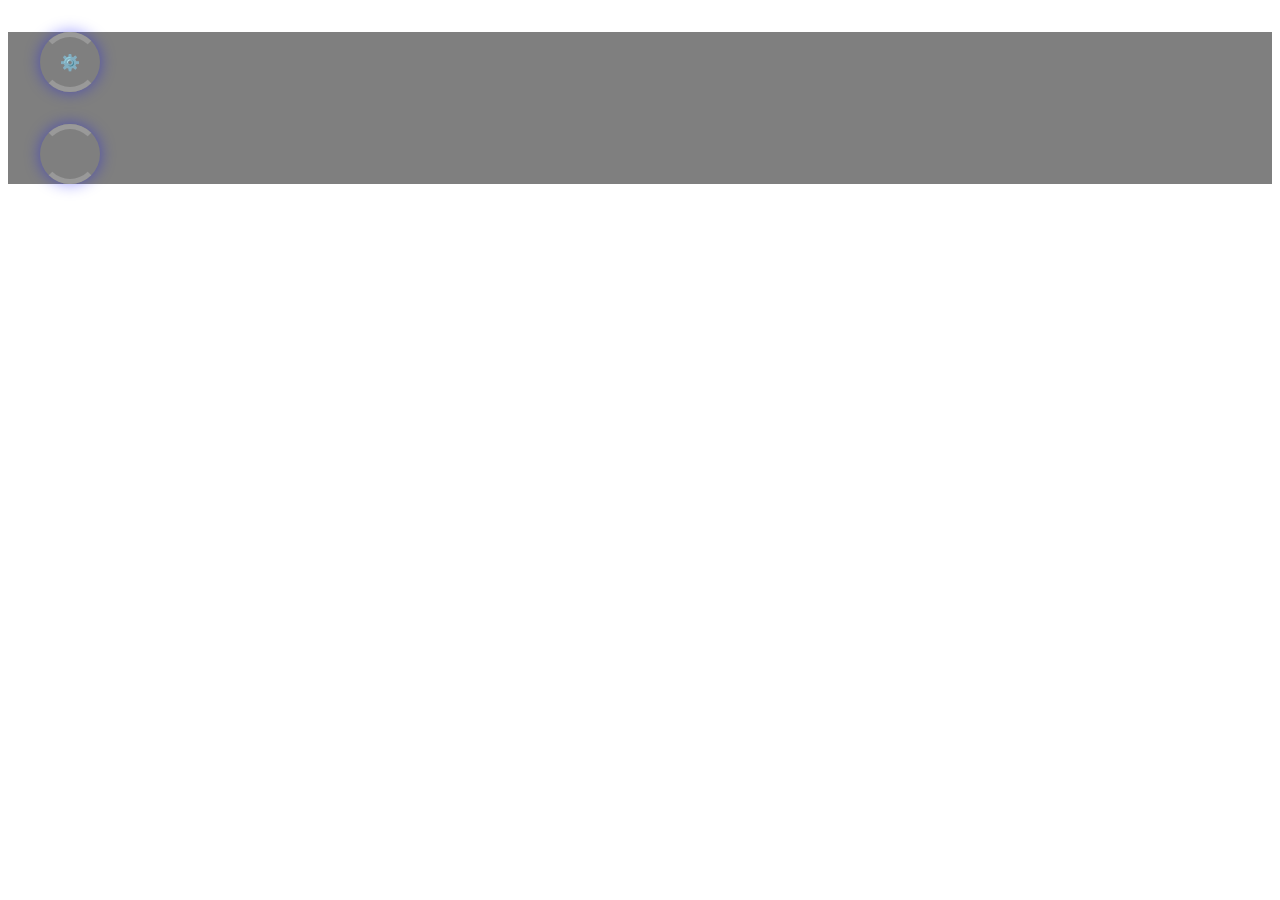
<file: week04/animation.html>
<!DOCTYPE html>
<html lang="en">
<head>
    <meta charset="UTF-8">
    <meta name="viewport" content="width=device-width, initial-scale=1.0">
    <title>Document</title>
    <link rel="stylesheet" href="styles/base.css">
</head>
<body>
    <main>
        <div class="loader"></div>
        <div class="loader-two"></div>
    </main>
</body>
</html>
</file>
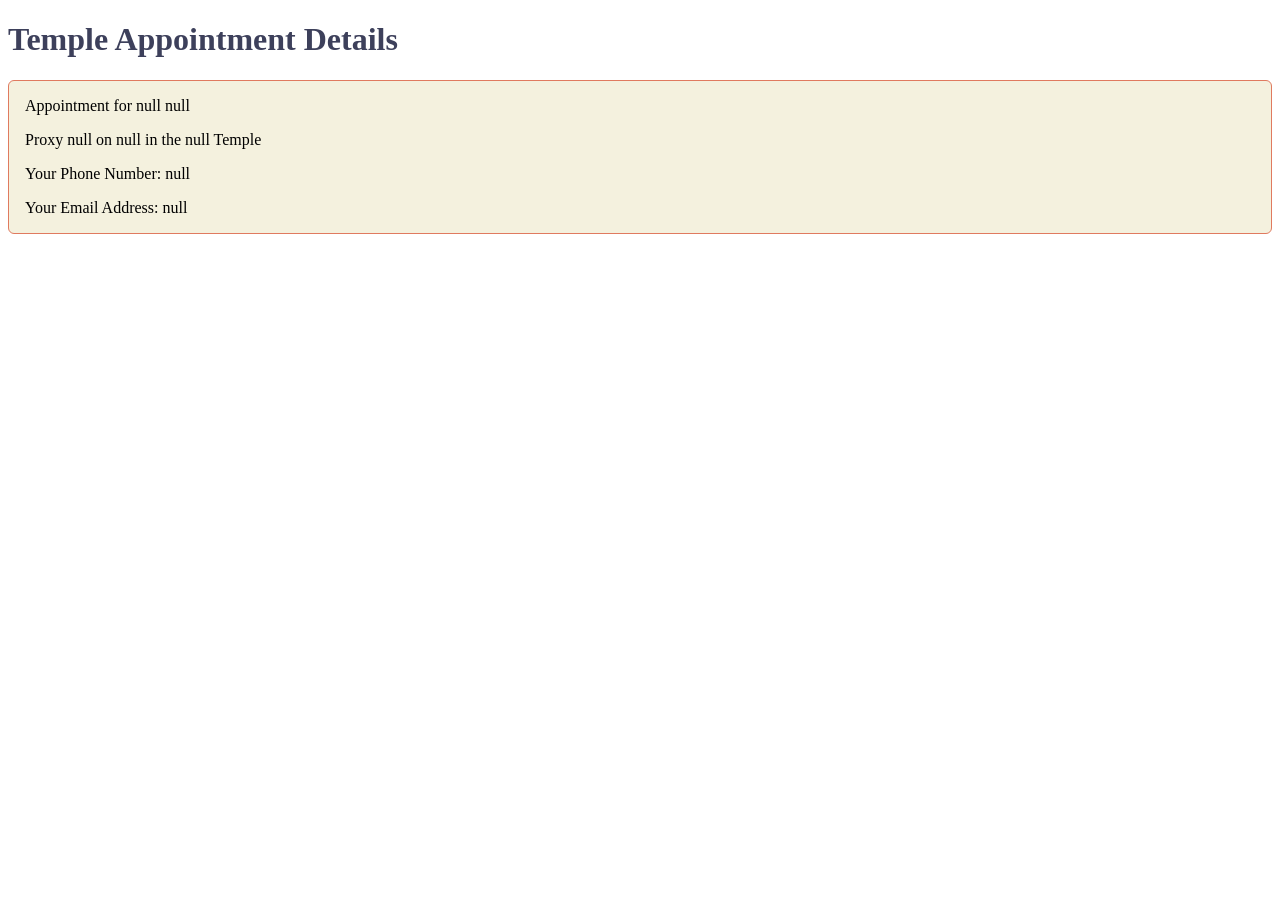
<file: week04/form/thanks.html>
<!DOCTYPE html>
<html lang="en">

<head>
  <meta charset="UTF-8">
  <meta name="viewport" content="width=device-width, initial-scale=1.0">
  <meta name="description" content="Web Lab Start File">
  <meta name="author" content="Paul Cheney">

  <link rel="stylesheet" href="styles/small.css">
  <link rel="stylesheet" href="styles/large.css">

  <title>Web Lab Start File</title>
</head>

<body>

  <main>
    <h1>Temple Appointment Details</h1>

    <div id="results"></div>

  </main>



  <script src="js/scripts.js"></script>
</body>
</html>
</file>
<file: styles/base.css>
*{
    box-sizing: border-box;
    margin: 0;
    padding: 0;
}

:root{
    --text-color: #FFFFFF;
    --background-color: #004687;
}

body{
    font-family: "Merriweather Sans", sans-serif;
}

img{
    width: 100%;
}

/* Header */
header{
    display: grid;
    grid-template-columns: 24px auto 44px;
    padding: 5px 0 15px 20px;
    
    column-gap: 10px;
    align-items: end;
    background-color: var(--background-color);
    color: var(--text-color);
}

header img{
    display: block;
    width: 100%;
    height: auto;
    padding-bottom: 5px;
}

header span{
    font-size: 0.8rem;
}


/* Hamburger Navigation */

.hamburger{
    background: none;
    border: none;
    cursor: pointer;
    font-family: Verdana, Geneva, Tahoma, sans-serif;
    color: var(--text-color);
}

.hamburger::before{
    content:"\2630";
    font-size: 2rem;
}
.hamburger.show::before {
    content: "\00D7";
    font-size: 2rem;
    font-weight: 800;
}

/* Navigation */

.navigation{
    display: none;
}
.navigation.show{
    display: block;
}

.navigation ul{
    list-style-type: none;
    margin: 0;
    padding: 0;
    font-size: 5.5vw;
    font-weight: 600;
}

.navigation a{
    display: block;
    padding: 0.8rem 10px;
    color: black;
    text-decoration: none;
    border-bottom: solid 1px black;
}

.navigation li.current{
    background-color: #ddd;
}

.navigation a:hover{
    background-color: #ddd;
}

/* Main */

main{
    padding: 10px;
}
h1{
    text-align: center;
}

/** Description Grid **/

.info-grid{
    display: grid;
    grid-template-rows: 1fr 1fr;
    grid-template-columns: 1fr;
    gap:20px;
}

/*** Cards ***/

.card{
    border: 2px solid rgba(160, 160, 160, 0.8);
    border-radius: 10px;
}
.card h2{
    text-align: center;
    background-color: var(--background-color);
    color: var(--text-color);
    border-radius: 10px;
    padding: 5px;
    margin-bottom: 10px;
}

.card p{
    padding: 15px;
    letter-spacing: 1px;
}

.student-photo{
    padding: 20px;
}

.card img{
    object-fit: cover;
    border-radius: 20px;
    box-shadow: 0 0 5px #333;
    width: 100%;
    height: auto;
}

/*** Courses ***/

.courses{
    margin: 10px;
    text-align: center;
}

.courses h2{
    background-color: var(--background-color);
    color: var(--text-color);
    border-radius: 10px;
    padding: 10px;
}

.course-buttons{
    display: grid;
    grid-template-columns: 1fr 1fr 1fr;
}
.course-buttons button{
    padding: 5px 10px;
    margin: 10px;
    background: rgba(53, 57, 53, 0.9);
    font-size: 1.2rem;
    color: var(--text-color);
    border: 2px solid black;
    border-radius: 5px;
}

.course-buttons button:hover{
    background: rgba(53, 57, 53, 1);
    font-weight: 1000;
    cursor: pointer;
}



/**** Course Cards ****/

.courses-info{
    display: grid;
    grid-auto-rows: minmax(50px, auto);
    grid-template-columns: 1fr;
    place-items: center;
    color: var(--text-color);
    row-gap: 10px;
    
}
.courses-info button{
    color: var(--text-color);
}

.course-card{
    font-size: 1.4rem;
    background-color: #005F16;
    text-align: center;
    width: 80%;
    padding: 10px;
    border-radius: 10px;
}

.incomplete{
    background-color: #B01022;;
}

.credits-info{
    padding: 20px;
    font-size: 1.2rem;
}


/* Footer */

footer{
    background-color: var(--background-color);
    color: var(--text-color);
    padding: 1rem 10px;
    text-align: center;
}

.social{
    display: flex;
    justify-content: center;
    column-gap: 10px;
    color: var(--text-color);
}

.social a{
    display: flex;
    justify-content: center;
    align-items: center;
    width: 44px;
    height: 44px;
}

.social img{
    width: 22px;
    height: 22px;
}

.social a:hover{
    background-color: rgba(0, 0, 0, 0.4);
    border-radius: 5px;
}

footer p{
    padding-top: 10px;
}

/* Modal */

dialog {
    border: 1px solid rgb(0 0 0 / 10%);
    border-radius: .25rem;
    padding: 1rem;
    background-color: #fff;
    box-shadow: 0 0 3rem #777;
    width: 90%;
    max-width: 600px;
    margin: auto;
    
}


dialog::backdrop {
    background-color: rgb(0 0 0 / 50%);
}

dialog button {
    position: absolute;
    top: 23px;
    right: 23px;
    padding: .5rem 1rem;
    border: 1px solid rgb(0 0 0 / 10%);
}

dialog h2,h3,p{
    margin: 10px;
}
</file>
<file: styles/larger.css>
@media only screen and (min-width: 38rem) {

    main {
        max-width: 1200px;
        margin: 0 auto;
    }


    header {
        grid-template-columns: 24px auto;
    }

    header span {
        font-size: 1.2rem;
    }

    .hamburger {
        display: none;
    }

    .navigation {
        display: block;
    }

    .navigation ul {
        display: flex;
        flex-direction: row;
    }

    .navigation li {
        flex: 1 1 auto;
        font-size: 1.5vw;
    }


    .info-grid {
        grid-template-columns: 2fr 1fr;
        grid-template-rows: 1fr;
    }


    /**** Course Cards ****/

    .courses-info {
        grid-template-columns: 1fr 1fr;
    }


    .courses h2 {
        margin: 10px;
    }

    .course-buttons button {
        padding: 10px 50px;    
        font-size: 1.5rem;
    }
}
</file>
<file: week04/form/styles/small.css>
*{box-sizing: border-box;}
html {
  -webkit-text-size-adjust: 100%; 
  -ms-text-size-adjust: 100%;
}

h1 {
  color: #3D405B;
}

form {
    margin: 1rem 2%;
  
    label {
      display: block;
      font-size: .8rem;
      color: purple;
      padding-top: .2rem;
    }
    h3 {
      font-size: .9rem;
      color: #E07A5F;
      margin: 1.5rem 0 .2rem 0;
      border-bottom: 1px solid #eee;
    }
  
    input[type=text],
    input[type=tel],
    input[type=date],
    input[type=email],
    select {
      display: block;
      margin: .1rem 0 1rem 0 ;
      padding: .3rem;
      border: 1px solid #999;
      border-radius: 4px;
      border-left-width: 5px;
      border-left-color:#555;
      font-size: 1rem;
      color: #3D405B;
      width: 250px;
    }
  
    input:required {border-left-color: #d70000;}
    input:focus {border-left-color: black; outline:none;}
    input:required:valid{border-left-color: green;}
  
    input[type=submit] {
      border: none;
      text-align: center;
      background-color: #3D405B;
      color: white;
      border-radius: 1rem;
      padding: .75rem 1.5rem;
      margin: 2rem 0;
      font-size: 1.2rem;
      -webkit-appearance: none;
      appearance: none;
    }
  }
  input:-webkit-autofill{
    -webkit-text-fill-color: #3D405B;
  }
  
  #results {
    background-color: #F4F1DE;
    padding: 0 1rem;
    border: 1px solid #E07A5F;
    border-radius: 6px;
  }
</file>
<file: week04/form/styles/large.css>
@media only screen and (min-width: 38rem) {


} /*end media query*/
</file>
<file: chamber/styles/small.css>
* {
    box-sizing: border-box;
    margin: 0;
    padding: 0;
}

:root {
    --blue-color: #15388C;
    --green-color: #04670E;
    --text-color: #FFFFFF;
    --background-color: #004687;
}


body {

    font-family: "Merriweather Sans", sans-serif;
}

/* Header */

header {
    background-color: #fff;
    display: grid;
    grid-template-rows: 1fr;
    grid-template-columns: 0.1fr 1fr 1fr;
    align-items: center;
    border-bottom: solid 3px var(--blue-color);
}

header span {
    font-size: 1rem;
    margin-top: 20px;
}

/** Header Hamburguer **/

.hamburger {
    display: block;
    background: none;
    border: none;
    cursor: pointer;
    font-family: Verdana, Geneva, Tahoma, sans-serif;
    color: black;
    text-align: end;
    padding: 10px;
}

.hamburger::before {
    content: "\2630";
    font-size: 2rem;
}

.hamburger.show::before {
    content: "\00D7";
    font-size: 2rem;
    font-weight: 800;
}

/*** Navigation ***/
.navigation {
    display: none;
}

.navigation.show {
    display: block;
}

.navigation ul {
    list-style-type: none;
}

.navigation a {
    display: block;
    padding: 0.8rem 10px;
    color: black;
    text-decoration: none;
    border-bottom: solid 2px var(--blue-color);
}
.navigation li{
    margin: 0px;
}

.navigation li:hover {
    background-color: var(--green-color);
    color: #fff;
    font-weight: 600;
}

.navigation a:hover {
    color: #fff;
}

.current {
    background-color: var(--blue-color);
}

.current a {
    color: #fff;
}


/* Main */

main {
    padding: 2px;
}

.filter-option {
    background-color: var(--green-color);
    border: none;
    color: #fff;
    padding: 12px;
    margin: 5px;
    border-radius: 5px;
}

.filter-option:hover {
    border: solid 2px black;
    cursor: pointer;
    font-weight: 700;
}

/* Grid Filter */
.members {
    display: grid;
    grid-template-columns: repeat(auto-fit, minmax(300px, 1fr));
    place-items: center;
    gap: 25px;
    margin: 10px;
}

.members img {
    max-width: 150px;
    border-radius: 6px;
    width: 40%;
}



.business-info p {
    margin-bottom: 20px;
}

.members.grid section {
    display: flex;
    flex-direction: column;
    text-align: center;
    border: solid 1px rgba(128, 128, 128, 0.5);
    padding: 2px;
    height: 550px;
    border-radius: 10px;
    justify-content: space-between;
    width: 90vw;
}

.business-info {
    margin: 10px;
}

.members.grid h2 {
    background-color: var(--background-color);
    color: #fff;
    padding: 3px;
    margin-bottom: 10px;
    border-radius: 10px;
}

.grid .business-contact span {
    font-size: 1.3rem;
    margin-right: 5px;
    color: var(--green-color);
    font-weight: 600;
}


.grid .business-contact a {
    padding: 10px;
    background-color: var(--green-color);
    text-decoration: none;
    color: #fff;
    border-radius: 10px;
    font-size: 4vw;
}

.business-contact a:hover {
    font-weight: 800;
}

.business-contact {
    margin-bottom: 10px;
    margin-top: 20px;
}

/* List Filter */
.members.list {
    display: flex;
    flex-direction: column;
    border: solid 1px rgba(128, 128, 128, 0.5);
}

.members.list img {
    display: none;
}

.members.list section {
    display: grid;
    grid-template-columns: 1fr;
    grid-template-rows: 1fr;
    place-items: center;
    text-align: center;
}

.members.list h2 {
    margin-top: 10px;
}

.list .business-contact span {
    color: #045C0D;
    font-weight: 600;
}

.list a {
    display: none;
}

.list .business-contact {
    display: flex;
    flex-direction: column;
    text-align: center;
}

.members.list> :nth-child(even) {
    background-color: rgb(240, 240, 240);
}






/* Footer */

footer {
    display: grid;
    grid-template-rows: 1fr 1fr 1fr;
    grid-template-columns: 1fr;
    align-items: center;
    padding: 20px;
    background-color: var(--blue-color);
    color: #fff;
}

footer img {
    width: 50px;
    height: auto;
    margin: 10px;
}

footer img:hover {
    padding: 3px;
    background-color: rgba(0, 0, 0, 0.4);
    border-radius: 5px;
}



/* Index Website */

/* Main */

#index-main h1 {
    text-align: center;
}

.index-hero {
    text-align: center;
    position: relative;

}

.index-hero img {
    display: block;
    width: 90%;
    margin: 0 auto;
    border-radius: 10px;
}

.index-hero a {
    position: absolute;
    bottom: 30px;
    left: 30%;
    background-color: var(--green-color);
    border: solid 3px rgba(0, 0, 0, 0.3);
    padding: 5px;
    text-decoration: none;
    color: #fff;
    font-size: 1rem;
}

.index-hero a:hover {
    background-color: var(--blue-color);
    font-weight: 500;
}

.index-events {
    margin: 20px 0px;
}

.index-event-cards {
    display: grid;
    grid-template-columns: repeat(auto-fit, minmax(300px, 1fr));
    place-items: center;
    gap: 10px;
    margin: 10px;
}

.index-event-card {
    display: flex;
    flex-direction: column;
    text-align: center;
    border: solid 1px rgba(128, 128, 128, 0.5);

    height: 480px;
    border-radius: 5px;
    width: 300px;
}

.index-event-card img {
    max-width: 100%;
    width: auto;
    height: 180px;
    aspect-ratio: 4 / 3;
    object-fit: cover;
    border-radius: 2px;
    padding-top: 0.5px;
}

.index-event-card h3 {
    background-color: var(--blue-color);
    color: #fff;
    padding: 10px 0px;
}

.index-event-date {
    background-color: #87CEFA;
    color: #142D4E;
    font-weight: 700;
    padding: 5px;
}

.index-events h2 {
    text-align: center;
}

.index-event-description {
    margin-top: 20px;
    letter-spacing: 1px;
    padding: 2px;
    font-size: 0.95rem;
}

.index-spotlights h2 {
    text-align: center;
    padding: 20px 0px 5px 0px;
}

/* Index/Weather Section */

.index-weather {
    display: grid;
    grid-template-columns: 1fr;
    grid-template-rows: 0.1fr 1fr 0.1fr;
    text-align: center;
    border: solid 1px rgba(128, 128, 128, 0.5);
    margin: 10px;
    padding: 0px 0px;
    border-radius: 5px;
}

.index-weather h2 {
    padding: 5px;
    border-bottom: solid 2px var(--blue-color);
    font-size: 2rem;
}

#current-temp {
    margin-bottom: 10px;
}

.forecast-info {
    display: flex;
    flex-direction: column;

}

#forecast-one {
    padding-top: 5px;
}

#forecast-three {
    padding-bottom: 10px;
}

.index-weather h3 {
    padding: 10px;
    margin-bottom: 2px;
    background-color: var(--blue-color);
    color: #fff;
    border-radius: 2px;
}

/* Today Weather */

figcaption {
    text-transform: capitalize;
}



/* Join Page */

.join-h1 {
    text-align: center;
    margin-bottom: 30px;
}

.join-content h2 {
    text-align: center;
    background-color: var(--green-color);
    color: var(--text-color);
    padding: 5px;
    border-radius: 10px;
    margin: 0px 10px;
}

/* Join Form */


form {
    background-color: #eee;
    margin-top: 10px;
    border-radius: 10px;
    padding: 10px;
}

form label {
    display: block;
    margin-bottom: 3px;
    font-weight: 700;
}

form div {
    padding: 10px 5px;
}

form input[type="text"],
form input[type="email"],
form input[type="tel"],
form textarea {
    display: block;
    border: solid 1px #999;
    border-radius: 3px;
    padding: 0.70rem;
    width: 100%;
    max-width: 500px;
    appearance: none;
    font-size: 20px;
    margin-top: 2px;
}

form input[type="radio"] {
    transform: scale(1.3);
    margin-right: 10px;
}

.join-level-choice label {
    margin: 10px 0px;
}

form button {
    width: 100%;
    max-width: 500px;
    padding: 20px;
    border-radius: 5px;
    background-color: var(--blue-color);
    color: var(--text-color);
    font-size: 1.3rem;
    font-weight: 500;
}

form button:hover {
    font-weight: 800;
    cursor: pointer;
}

/* Join Memberships */

.join-memberships h3,
li {
    margin: 10px;
}
.join-memberships{
    margin-top: 20px;
    margin-bottom: 20px;
}

.join-memberships section {
    height: 150px;
    margin: 20px 5px 0px 5px;
    background-color: #eee;
    text-align: center;
    display: flex;
    flex-direction: column;
    justify-content: space-around;
    animation: opacityIn 2s ease-in;
}

@keyframes opacityIn {
    0%{
        opacity: 0;
    }
    100%{
        opacity: 1;
    }
}

.join-memberships button{
    margin: 10px;
    margin-right: 50px ;
    margin-left: 50px;
    padding: 4px;
    text-align: center;
    background-color: var(--background-color);
    color: var(--text-color);
    border: none;
    border-radius: 5px;
}

.join-memberships button:hover{
    cursor: pointer;
    font-weight: 600;
}

/* Join Dialogs */

dialog {
    border: 1px solid rgb(0 0 0 / 10%);
    border-radius: .25rem;
    padding: 1rem;
    background-color: #fff;
    box-shadow: 0 0 3rem #777;
    width: 90%;
    max-width: 600px;
    margin: auto;
}

dialog::backdrop {
    background-color: rgb(0 0 0 / 50%);
}

dialog button {
    position: absolute;
    top: 23px;
    right: 23px;
    padding: .5rem 1rem;
    border: 1px solid rgb(0 0 0 / 10%);
}
dialog button:hover{
    cursor: pointer;
}
dialog h3{
    margin-top: 10px;
}

dialog p{
margin-top: 20px;
}


/* Thank You Page */

.thank-main {
    height: 500px;
}

.thank-main h1{
    text-align: center;
}

.thank-main h2{
    background-color: var(--green-color);
    width: 90%;
    padding: 5px;
    color: var(--text-color);
    border-radius: 5px;
    margin-bottom: 10px;
}

.thank-main p{
    margin: 7px;
    font-weight: 500;
    font-size: 1.5rem;
}
.thank-main span{
    font-weight: 300;
    margin-left: 5px;
}

#thank-membership-level{
    text-transform: capitalize;
}

.thank-you-info{
    margin-bottom: 10px;
}

.thank-timestamp-info{
    text-align: center;
}
</file>
<file: chamber/styles/larger.css>
@media (min-width: 600px) {

    header span {
        font-size: 2rem;
    }

    .hamburger {
        display: none;
    }

    /* Navigation */

    .navigation {
        display: block;
    }

    .navigation ul {
        display: flex;
        flex-direction: row;
        border-bottom: solid 3px var(--blue-color);
    }

    .navigation li {
        flex: 1 1 auto;
        font-size: 1.5vw;
    }

    .navigation a {
        border-bottom: none;
        padding: 10px 20px;
    }

    /* Main */
    main {
        max-width: 1200px;
        margin: 0 auto;
    }

    .members.grid section {
        width: 320px;
    }

    .grid .business-contact a {
        font-size: 0.9rem;
    }

    .members.list section {
        grid-template-columns: 0.4fr 1fr;

    }

    .list .business-contact {
        display: flex;
        flex-direction: row;
        text-align: center;
    }

    .list .business-contact span {
        font-size: 0.9rem;
    }

    .list .business-contact p {
        padding: 0px 10px;
    }


    /* Footer */

    footer {
        grid-template-rows: 1fr;
        grid-template-columns: 1fr 1fr 1fr;
        place-items: center;
    }


    /* Index Page */

    .index-hero a {
        bottom: 30px;
        left: 43%;
        padding: 10px;

    }

    .index-hero a {
        font-size: 1.5rem;
    }

    .index-hero img {
        width: 80%;
    }

    /* Join Page */

    .join-content {
        display: grid;
        grid-template-columns: 1fr 1fr;
        grid-template-rows: 1fr;
        gap: 70px;
    }

    .join-memberships {
        margin-top: 0px;
    }

    /* Thanks Page */

    .thank-main {
        height: 700px;
    }

    .thank-main h2 {
        width: 30%;
    }

    .thank-you-info {
        margin-bottom: 50px;
    }
}
</file>
<file: final/styles/siteplan.css>
* {
    margin: 0;
    padding: 0;
    box-sizing: border-box;
}

body {
    font-family: "Merriweather Sans", sans-serif;
}

header {
    background-color: #186636;
    color: #FFFFFF;
    padding: 10px;
}

main {
    margin: 0 auto;
    max-width: 1000px;
    padding: 15px;
}

h2 {
    text-align: center;
    padding-bottom: 20px;
    padding-top: 10px;
}

h3 {
    padding: 5px;
}

img {
    display: block;
    margin: 0 auto;
    width: 100%;
    height: auto;
    max-width: 400px;
}

#white {
    color: #FFFFFF;
    background-color: #186636;
}

#green {
    color: #186636;
}

#blue{
    color: #002776;
}


.roboto {
    font-family: "Roboto Slab", serif;
    font-size: 1.2rem;
}

footer {
    background-color: #186636;
    color: #FFFFFF;
    padding: 10px;
}
</file>
<file: week04/styles/base.css>
.loader {
    position: relative;
    /* positions the gear relative to the loader */
    margin: 2rem;
    width: 50px;
    /* width of the loader */
    height: 50px;
    /* height of the loader */
    border: 5px solid transparent;
    /* border width */
    border-color: #999 transparent #999 transparent;
    /* border colors (4 - 2 transparent) */
    border-radius: 50%;
    /* make it round */
    animation: spin 1.5s linear infinite;
    /* spin animation with duration and continuous */
    box-shadow: 0 0 1rem rgb(0 0 255 / 40%);
    /* blueish shadow effect on round div */
}
main{
    background-color: rgba(0, 0, 0, 0.5);
}

.loader::after {
    content: '⚙️';
    position: absolute;
    top: 50%;
    left: 50%;
    transform: translate(-50%, -50%);
    animation: pulse 1.5s ease-in-out infinite;
}

@keyframes spin {
    100% {
        transform: rotate(360deg);
    }

    /* spin 360 degrees */
}

@keyframes pulse {

    /* pulse the gear emoji */
    0%,
    100% {
        transform: translate(-50%, -50%) scale(1);
    }

    /* scale to 1 */
    50% {
        transform: translate(-50%, -50%) scale(1.25);
    }

    /* scale to 1.25 */
}

.loader-two{
        position: relative;
            /* positions the gear relative to the loader */
            margin: 2rem;
            width: 50px;
            /* width of the loader */
            height: 50px;
            /* height of the loader */
            border: 5px solid transparent;
            /* border width */
            border-color: #999 transparent #999 transparent;
            /* border colors (4 - 2 transparent) */
            border-radius: 50%;
            /* make it round */
            
            /* spin animation with duration and continuous */
            box-shadow: 0 0 1rem rgb(0 0 255 / 40%);
            /* blueish shadow effect on round div */
            
}
.loader-two{
    /* a transition on the transform property replaces the spin animation */
    transition: transform 1.5s linear;
    content: "⚙️";
}

.loader-two::after {
    content: '⚙️';
    position: absolute;
    top: 50%;
    left: 50%;
    transform: translate(-50%, -50%) scale(0);
    transition: transform 1.5s ease-in-out;
    font-size: 2rem;
}

.loader-two:hover {
    transform: rotate(360deg);
    /* Rotate on hover */
}

.loader-two:hover::after {
    transform: translate(-50%, -50%) scale(1.5);
    /* Scale on hover */
}
</file>
